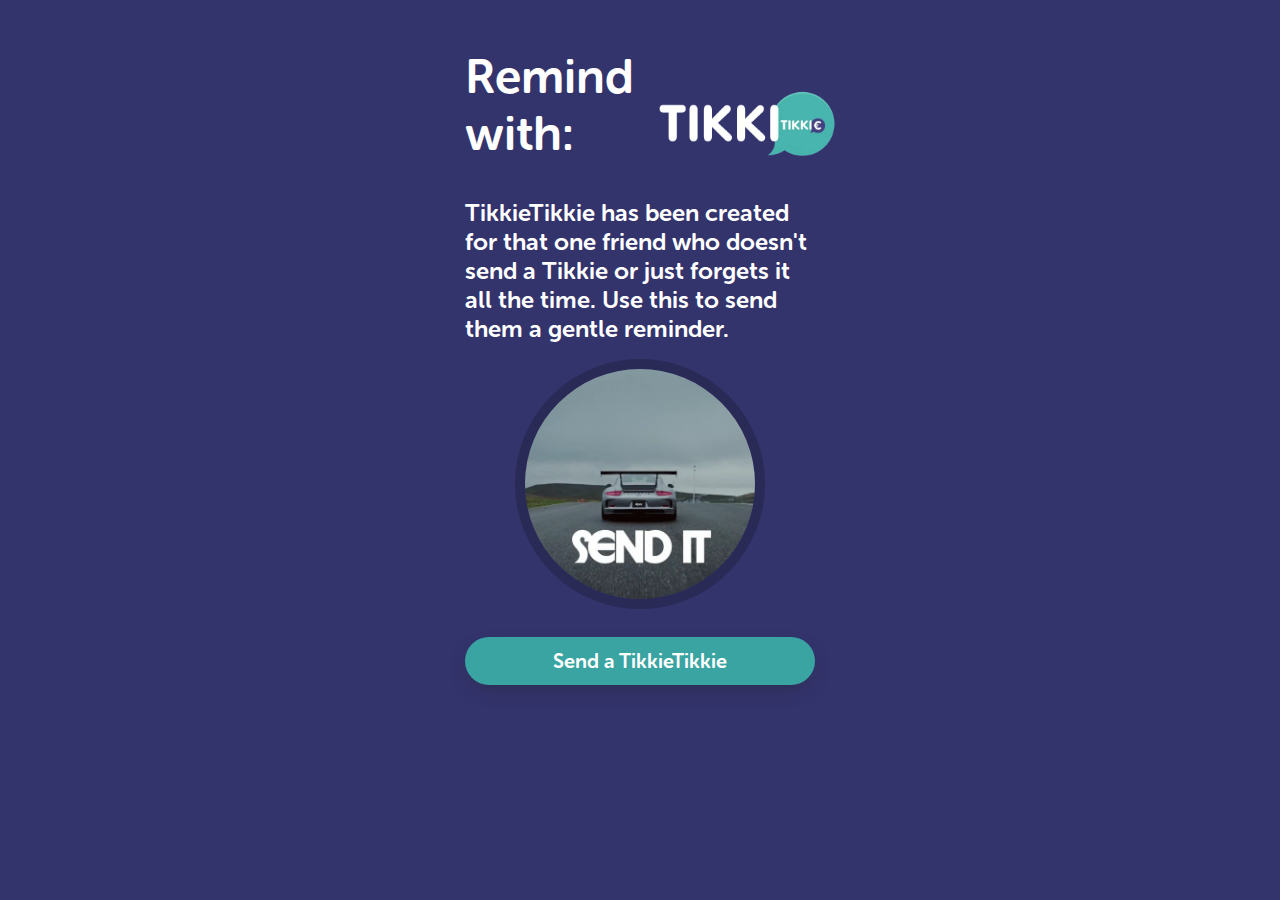
<file: index.html>
<!DOCTYPE html>
<html lang="en">

<head>
    <meta charset="UTF-8">
    <meta name="viewport" content="width=device-width, initial-scale=1.0">
    <link rel="stylesheet" href="styles/style.css">
    <link rel="stylesheet" href="styles/index.css">
    <link rel="apple-touch-icon" sizes="152x152" href="assets/favicon/apple-touch-icon.png">
    <link rel="icon" type="image/png" sizes="32x32" href="assets/favicon/favicon-32x32.png">
    <link rel="icon" type="image/png" sizes="16x16" href="assets/favicon/favicon-16x16.png">
    <link rel="manifest" href="assets/favicon/site.webmanifest">
    <link rel="mask-icon" href="assets/favicon/safari-pinned-tab.svg" color="#5bbad5">
    <link rel="shortcut icon" href="assets/favicon/favicon.ico">
    <meta name="msapplication-TileColor" content="#da532c">
    <meta name="msapplication-config" content="assets/favicon/browserconfig.xml">
    <meta name="theme-color" content="#ffffff">
    <title>TikkieTikkie</title>
</head>

<body>
    <div class="container">
        <div class="header">
            <h1>Remind with:</h1>
            <img src="assets/image/logo-tikkietikkie.png"/>
        </div>
        <div class="description">
            TikkieTikkie has been created for that one friend who doesn't send a Tikkie or just forgets it all the time. Use this to send them a gentle reminder.
        </div>
        <div class="gif-container">
            <img class="gif" src="assets/image/sendit/sendit-1.webp"/>
        </div>
        <a href="/create">
            <button>Send a TikkieTikkie</button>
        </a>
    </div>
    <script src="scripts/utils.js"></script>
    <script>
        document.querySelector("a").href = `${getBaseUrl()}/create`;

        const gifsCount = 10;
        const randomGif = Math.floor(Math.random() * gifsCount) + 1;
        document.querySelector(".gif").src = `assets/image/sendit/sendit-${randomGif}.webp`;
    </script>
</body>

</html>
</file>
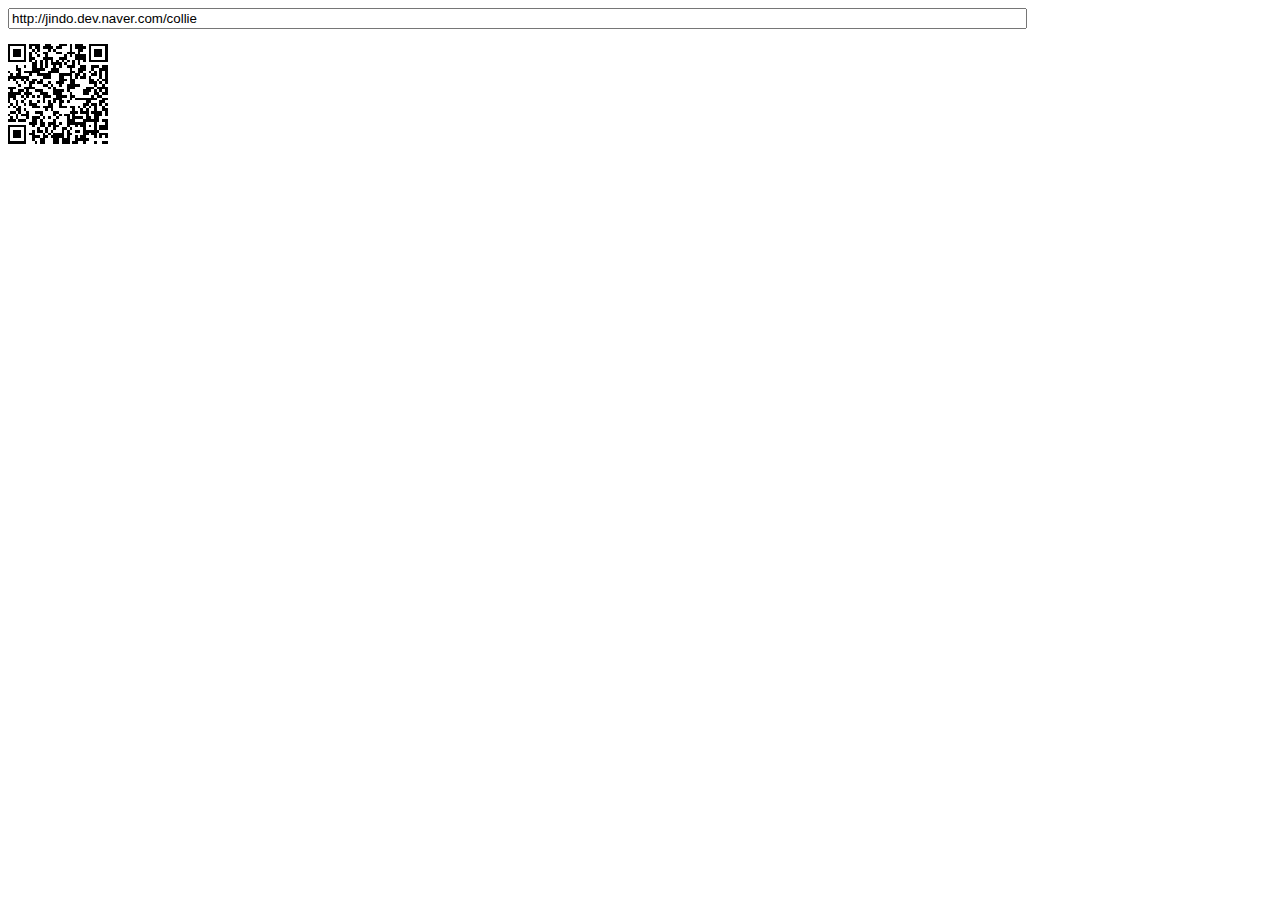
<file: scripts/libs/qrcodejs/index.html>
<!DOCTYPE html PUBLIC "-//W3C//DTD XHTML 1.0 Transitional//EN" "http://www.w3.org/TR/xhtml1/DTD/xhtml1-transitional.dtd">
<html xmlns="http://www.w3.org/1999/xhtml" xml:lang="ko" lang="ko">
<head>
<title>Cross-Browser QRCode generator for Javascript</title>
<meta http-equiv="Content-Type" content="text/html; charset=UTF-8" />
<meta name="viewport" content="width=device-width,initial-scale=1,user-scalable=no" />
<script type="text/javascript" src="jquery.min.js"></script>
<script type="text/javascript" src="qrcode.js"></script>
</head>
<body>
<input id="text" type="text" value="http://jindo.dev.naver.com/collie" style="width:80%" /><br />
<div id="qrcode" style="width:100px; height:100px; margin-top:15px;"></div>

<script type="text/javascript">
var qrcode = new QRCode(document.getElementById("qrcode"), {
	width : 100,
	height : 100
});

function makeCode () {		
	var elText = document.getElementById("text");
	
	if (!elText.value) {
		alert("Input a text");
		elText.focus();
		return;
	}
	
	qrcode.makeCode(elText.value);
}

makeCode();

$("#text").
	on("blur", function () {
		makeCode();
	}).
	on("keydown", function (e) {
		if (e.keyCode == 13) {
			makeCode();
		}
	});
</script>
</body>
</file>
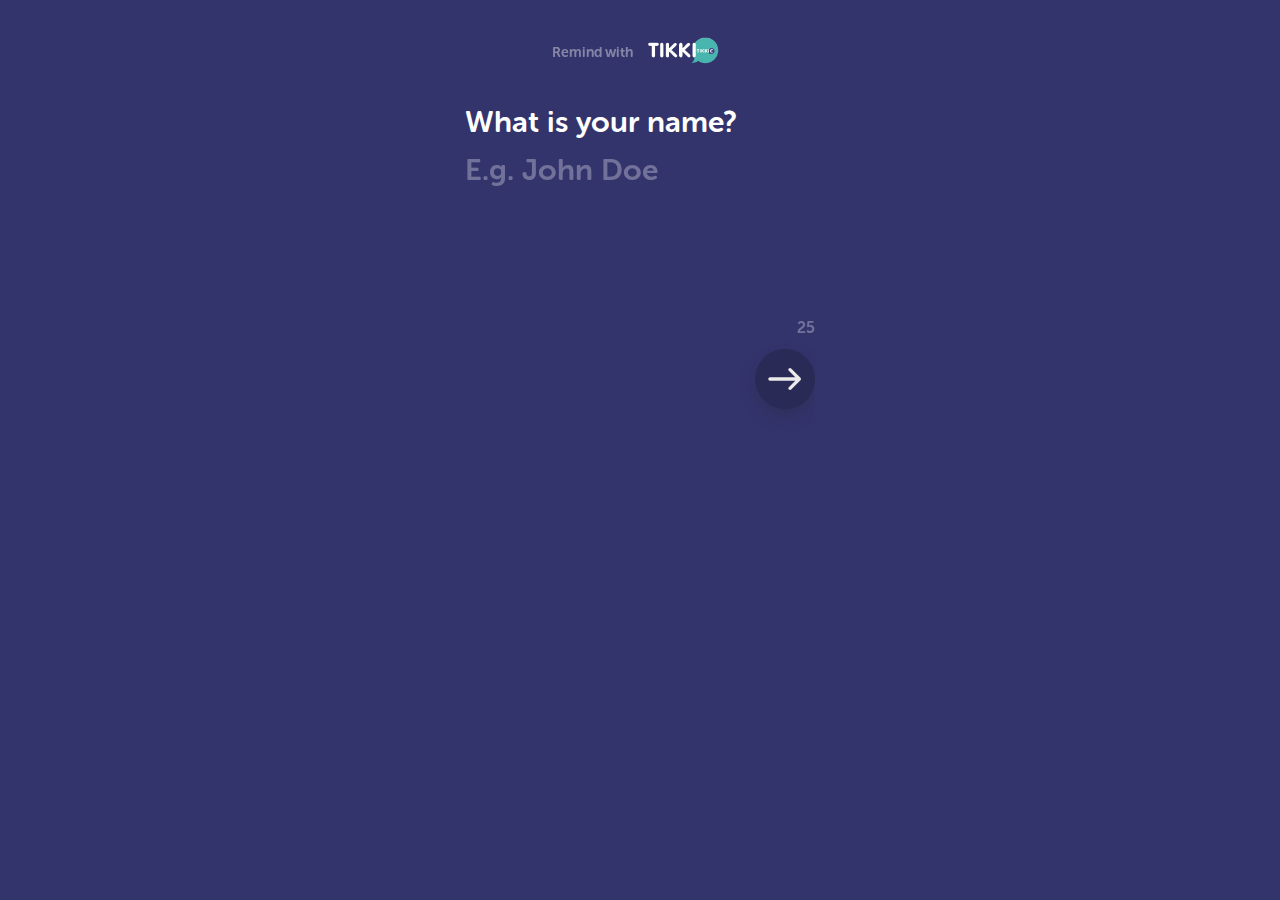
<file: create.html>
<!DOCTYPE html>
<html lang="en">

<head>
    <meta charset="UTF-8">
    <meta name="viewport" content="width=device-width, initial-scale=1.0">
    <link rel="stylesheet" href="styles/style.css">
    <link rel="stylesheet" href="styles/create.css">
    <link rel="stylesheet" href="styles/toggle.css">
    <link rel="apple-touch-icon" sizes="152x152" href="assets/favicon/apple-touch-icon.png">
    <link rel="icon" type="image/png" sizes="32x32" href="assets/favicon/favicon-32x32.png">
    <link rel="icon" type="image/png" sizes="16x16" href="assets/favicon/favicon-16x16.png">
    <link rel="manifest" href="assets/favicon/site.webmanifest">
    <link rel="mask-icon" href="assets/favicon/safari-pinned-tab.svg" color="#5bbad5">
    <link rel="shortcut icon" href="assets/favicon/favicon.ico">
    <meta name="msapplication-TileColor" content="#da532c">
    <meta name="msapplication-config" content="assets/favicon/browserconfig.xml">
    <meta name="theme-color" content="#ffffff">
    <title>TikkieTikkie create</title>
</head>

<body>
    <div class="container">
        <div class="header-logo">
            <span>Remind with</span>
            <a class="base-url"><img src="assets/image/logo-tikkietikkie.png" alt="tikkie"/></a>
        </div>
        <div class="section-container">

            <div class="section">
                <h2>What is your name?</h2>
                <div class="name-input">
                    <textarea type="text" id="name" placeholder="E.g. John Doe" maxlength="25"></textarea>
                    <p class="max">25</p>
                </div>
                <div class="action-bar">
                    <space></space>
                    <button class="next" disabled onclick="nextSection()">
                        <svg xmlns="http://www.w3.org/2000/svg" height="40px" viewBox="0 -960 960 960" width="40px" fill="#e8eaed"><path d="M727-440H120q-17 0-28.5-11.5T80-480q0-17 11.5-28.5T120-520h607L572-676q-11-11-11.5-27.5T572-732q11-11 28-11t28 11l224 224q6 6 8.5 13t2.5 15q0 8-2.5 15t-8.5 13L628-228q-11 11-27.5 11T572-228q-12-12-12-28.5t12-28.5l155-155Z"/></svg>
                    </button>
                </div>
            </div>

            <div class="section">
                <h2>What's the amount?</h2>
                <div class="amount-input">
                    <h2>€</h2>
                    <input inputmode="decimal" placeholder="0,00" id="amount">
                </div>
                <div class="action-bar">
                    <div class="custom-amount">
                        <input class="toggle" type="checkbox">
                        <p>Tikkier may choose amount</p>
                    </div>
                    <button class="next" disabled onclick="nextSection()">
                        <svg xmlns="http://www.w3.org/2000/svg" height="40px" viewBox="0 -960 960 960" width="40px" fill="#e8eaed"><path d="M727-440H120q-17 0-28.5-11.5T80-480q0-17 11.5-28.5T120-520h607L572-676q-11-11-11.5-27.5T572-732q11-11 28-11t28 11l224 224q6 6 8.5 13t2.5 15q0 8-2.5 15t-8.5 13L628-228q-11 11-27.5 11T572-228q-12-12-12-28.5t12-28.5l155-155Z"/></svg>
                    </button>
                </div>
            </div>

            <div class="section">
                <h2>What is it for?</h2>
                <div class="description-input">
                    <textarea type="text" id="description" placeholder="E.g. Dinner" maxlength="35"></textarea>
                    <p class="max">35</p>
                </div>
                <div class="action-bar">
                    <button disabled onclick="generateTikkieTikkie(TikkieTikkieType.COPY)" class="copy"><img src="assets/image/content-copy.svg"/> Copy</button>
                    <button disabled onclick="generateTikkieTikkie(TikkieTikkieType.QR)" class="qr"><image src="assets/image/qr-code.svg"/></button>
                    <button disabled onclick="generateTikkieTikkie(TikkieTikkieType.SHARE)" class="share"><image src="assets/image/ios-share.svg"/></button>
                </div>
            </div>
        </div>

        <div class="qrcode-modal">
            <div class="close">
                <space></space>
                <span onclick="hideQrModal()"><img src="assets/image/close.svg"/></span>
            </div>
            <h2>QR code for the Tikkier</h2>
            <div class="qr-container">
                <div id="qrcode"></div>
            </div>
            <p>Have the Tikkier scan this QR code. This is useful if the Tikkier isn't one of your contacts. You can also first print the QR code.</p>
            <button onclick="generateTikkieTikkie(TikkieTikkieType.SHARE)">Print or share</button>
        </div>
    </div>

    <div class="toast-container">
        <div class="toast">
            Link has been coppied!
        </div>
    </div>

    <script src="scripts/utils.js"></script>
    <script src="scripts/libs/qrcodejs/qrcode.js"></script>
    <script src="scripts/encryption.js"></script>
    <script src="scripts/data.js"></script>
    <script src="scripts/create.js"></script>
</body>

</html>
</file>
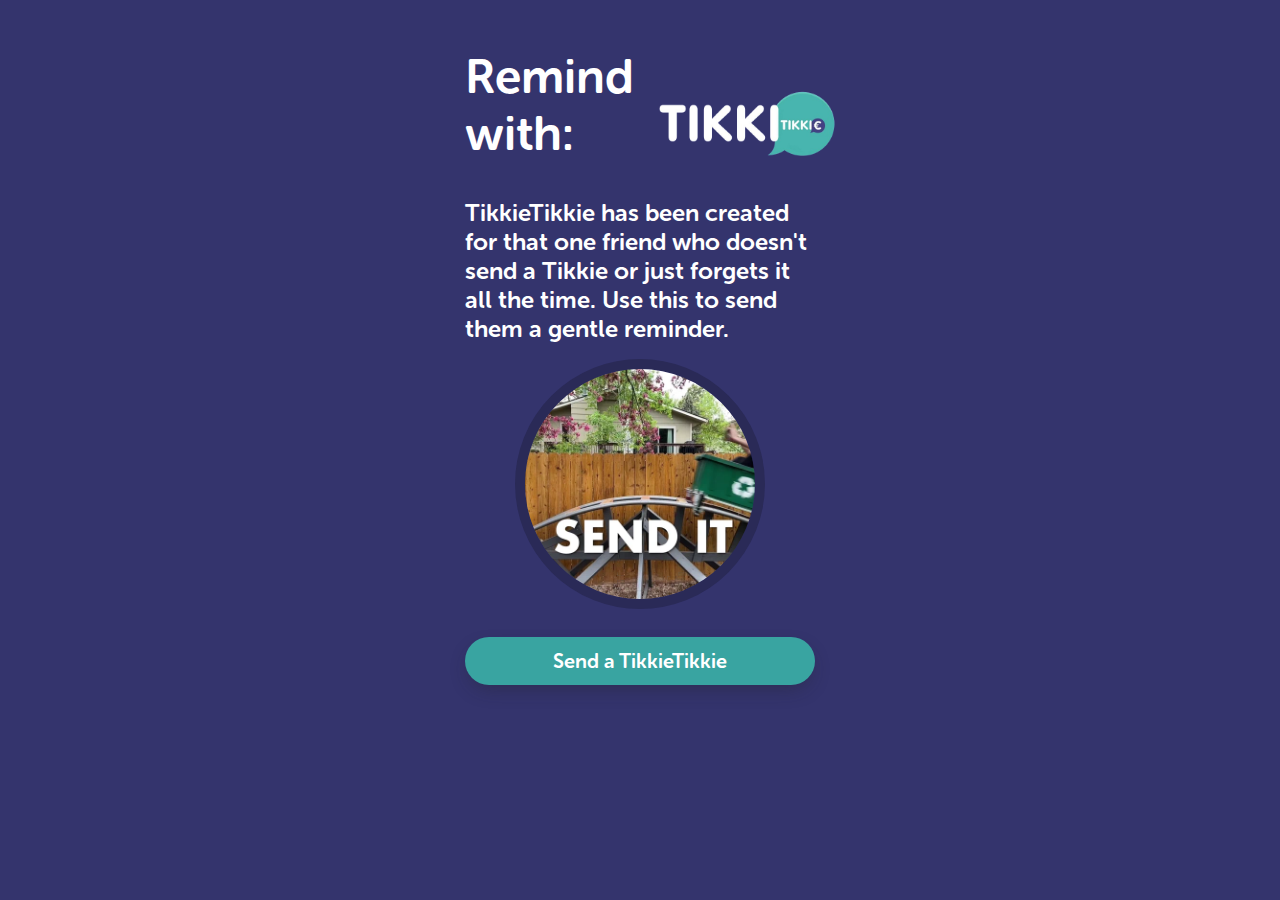
<file: pay.html>
<!DOCTYPE html>
<html lang="en">

<head>
    <meta charset="UTF-8">
    <meta name="viewport" content="width=device-width, initial-scale=1.0">
    <link rel="stylesheet" href="styles/style.css">
    <link rel="stylesheet" href="styles/pay.css">
    <link rel="apple-touch-icon" sizes="152x152" href="assets/favicon/apple-touch-icon.png">
    <link rel="icon" type="image/png" sizes="32x32" href="assets/favicon/favicon-32x32.png">
    <link rel="icon" type="image/png" sizes="16x16" href="assets/favicon/favicon-16x16.png">
    <link rel="manifest" href="assets/favicon/site.webmanifest">
    <link rel="mask-icon" href="assets/favicon/safari-pinned-tab.svg" color="#5bbad5">
    <link rel="shortcut icon" href="assets/favicon/favicon.ico">
    <meta name="msapplication-TileColor" content="#da532c">
    <meta name="msapplication-config" content="assets/favicon/browserconfig.xml">
    <meta name="theme-color" content="#ffffff">
    <title>TikkieTikkie Pay</title>
    <meta name="description" content="Just send the Tikkie">
    <meta name="og:title" content="Reminder via TikkieTikkie">
    <meta name="og:description" content="Just send the Tikkie">
    <meta name="og:image" content="assets/image/tikkietikkie.jpg">
</head>
<body>
    <div class="container">
        <div class="header-logo">
            <span>Remind with</span>
            <a class="base-url"><img src="assets/image/logo-tikkietikkie.png" alt="tikkie"/></a>
        </div>
        <div class="card">
            <div class="card-top">
                <h2 class="title" id="description"></h2>
                <h3 class="name">
                    <span>To</span>
                    <span id="name"></span>
                </h3>
                <div>
                    <div class="currency-input">
                        <span>€</span>
                        <input inputmode="decimal" placeholder="0,00" id="amount">
                    </div>
                    <div class="custom-amount">
                        <p>
                            <span role="img" aria-label="Point up">👇</span>
                            <span>Enter the amount yourself</span>
                        </p>
                    </div>
                </div>
                <a href="tikkie://open">
                    <button>
                        <div>
                            <img src="assets/image/tikkie-circle.png" alt="tikkie logo"/>
                            <span>Open Tikkie</span>
                        </div>
                    </button>
                </a>
            </div>
            <div class="card-bottom">
                <div class="container">
                    <span>By using Tikkie, you accept the</span>
                    <br>
                    <a href="https://www.tikkie.me/gebruiksvoorwaarden">Terms of use</a>
                </div>
            </div>
        </div>

        <div class="faq">
            <h2>Any questions?</h2>

            <div class="item">
                <h3>How does it work?</h3>
                <div class="content">
                    <p>You can quickly create a tikkie in a few steps:</p>
                    <ol>
                        <li>Press the 'Open Tikkie' button</li>
                        <li>Done! Piece of cake, right?</li>
                    </ol>
                </div>
            </div>
            <div class="item">
                <h3>Is TikkieTikkie available to everyone?</h3>
                <div class="content">
                    <p>Yes, any user can use TikkieTikkie to remind someone to send a tikkie</p>
                </div>
            </div>
            <div class="item">
                <h3>Is TikkieTikkie secure?</h3>
                <div class="content">
                    <p>TikkieTikkie is powered by coffee and uses encryption to secure your information. The link starts with https. This means that your data are encrypted. Please <a href="https://buymeacoffee.com/woutervdvelde
                        ">support coffee</a>.</p>
                </div>
            </div>

            <div class="item">
                <h3>Is it free?</h3>
                <div class="content">
                    <p>We do not charge fees for tikkies created through TikkieTikkie</p>
                </div>
            </div>

            <div class="item">
                <h3>Support coffee</h3>
                <div class="content">
                    <p>Like using TikkieTikkie? Consider <a href="https://buymeacoffee.com/woutervdvelde">supporting with coffee</a>.</p>
                </div>
            </div>
        </div>
    </div>

    <script src="scripts/utils.js"></script>
    <script src="scripts/data.js"></script>
    <script src="scripts/encryption.js"></script>
    <script src="scripts/pay.js"></script>
</body>

</html>
</file>
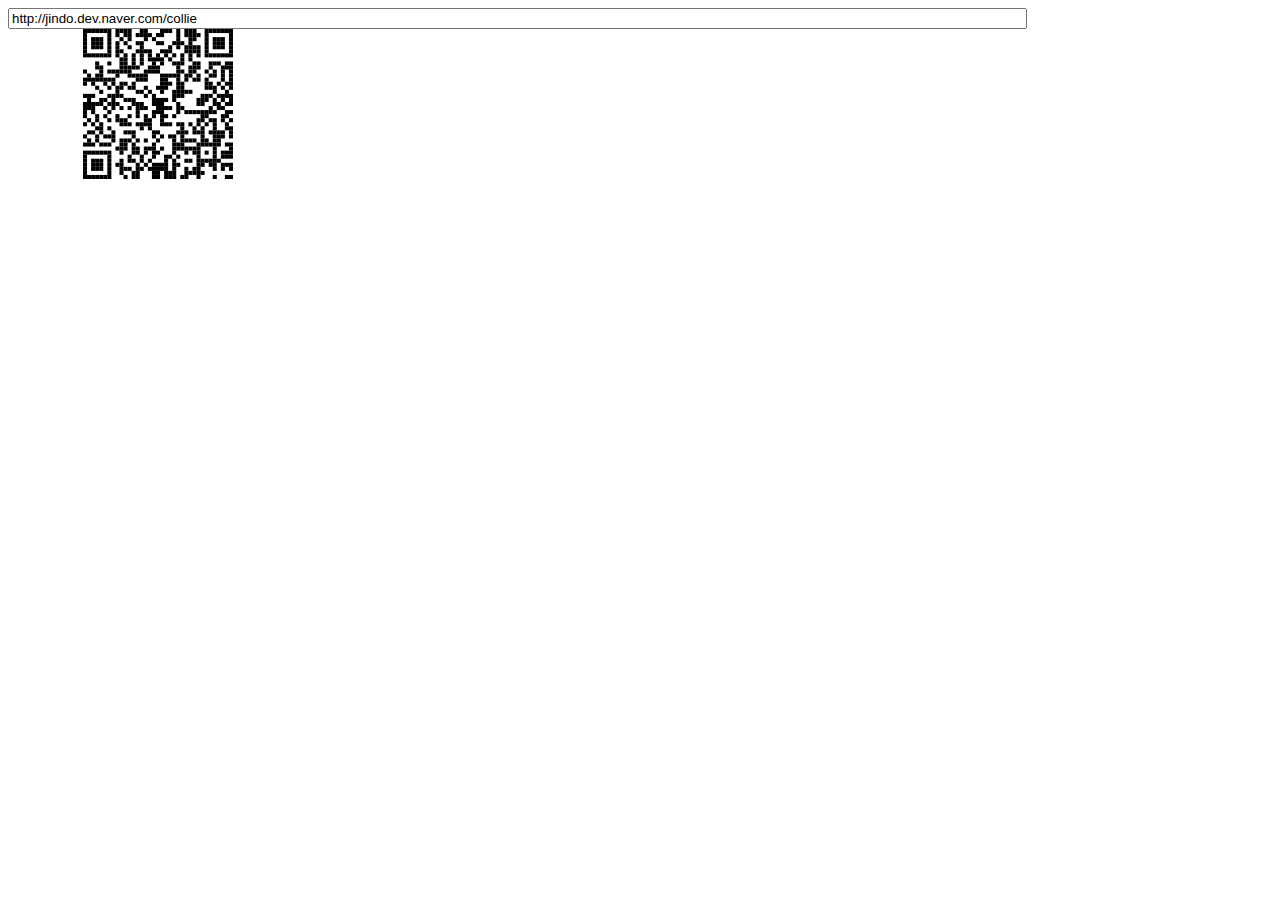
<file: scripts/libs/qrcodejs/index-svg.html>
<!DOCTYPE html PUBLIC "-//W3C//DTD XHTML 1.0 Transitional//EN" "http://www.w3.org/TR/xhtml1/DTD/xhtml1-transitional.dtd">
<html xmlns="http://www.w3.org/1999/xhtml" xml:lang="ko" lang="ko">
  <head>
    <title>Cross-Browser QRCode generator for Javascript</title>
    <meta http-equiv="Content-Type" content="text/html; charset=UTF-8" />
    <meta name="viewport" content="width=device-width,initial-scale=1,user-scalable=no" />
    <script type="text/javascript" src="jquery.min.js"></script>
    <script type="text/javascript" src="qrcode.js"></script>
  </head>
  <body>
  <input id="text" type="text" value="http://jindo.dev.naver.com/collie" style="width:80%" />
  <svg xmlns="http://www.w3.org/2000/svg" xmlns:xlink="http://www.w3.org/1999/xlink">
    <g id="qrcode"/>
  </svg>
  <script type="text/javascript">
  var qrcode = new QRCode(document.getElementById("qrcode"), {
      width : 100,
      height : 100,
      useSVG: true
  });

  function makeCode () {		
      var elText = document.getElementById("text");

      if (!elText.value) {
          alert("Input a text");
          elText.focus();
          return;
      }

      qrcode.makeCode(elText.value);
  }

  makeCode();

  $("#text").
      on("blur", function () {
          makeCode();
      }).
      on("keydown", function (e) {
          if (e.keyCode == 13) {
              makeCode();
          }
      });
    </script>
  </body>
</html>
</file>
<file: styles/style.css>
@font-face {
    font-family: "MuseoSansRounded";
    src: url("../assets/font/MuseoSansRounded700.otf");
    font-weight: 700;
}

@font-face {
    font-family: "MuseoSansRounded";
    src: url("../assets/font/MuseoSansRounded500.otf");
    font-weight: 500;
}

@font-face {
    font-family: "MuseoSansRounded";
    src: url("../assets/font/MuseoSansRounded300.otf");
    font-weight: 300;
}

:root {
    --background: #34346d;
    --on-background: #6a6bd4;
    --on-background-light: #797ad8;
    --on-background-dark: #2a2a57;
    --text: #ffffff;
    --text-light: #9a9ab6;
    --accent: #39a4a1;
    --accent-light: #5ec2b9;

    --main-width: 350px;
}

* {
    margin: 0;
    padding: 0;
    box-sizing: border-box;
}

body {
    min-width: 100vw;
    min-height: 100vh;
    font-family: 'MuseoSansRounded';
    font-weight: 700;
    -webkit-font-smoothing: antialiased;
    background-color: var(--background);
    color: var(--text);
    overflow-x: hidden;
}

body > .container {
    margin: 0 auto;
    width: 350px;
    min-height: 100vh;
    position: relative;
}

h2 {
    font-size: 30px;
}

h3 {
    font-size: 18px;
    font-weight: 500;
}

span {
    font-weight: 700;
}

a {
    text-decoration: none;
    color: var(--text);
}

ol {
    list-style-type: decimal;
}

button {
    width: 100%;
    margin: 12px 0px;
    background-color: var(--accent);
    color: var(--text);
    border: 0px;
    height: 48px;
    border-radius: 45px;
    box-shadow: rgba(34, 35, 40, 0.44) 0px 8px 20px -6px;
    cursor: pointer;
    font-family: 'MuseoSansRounded';
    font-size: 20px;
    font-weight: 700;
}
</file>
<file: styles/index.css>
.header {
    padding-top: 2em;
    display: flex;
    justify-content: space-between;
    font-size: 1.5em;
}

.header img {
    height: 150px;
}

.description {
    font-size: 24px;
}

.gif-container {
    display: flex;
    justify-content: center;
}

.gif-container .gif {
    width: calc(var(--main-width) - 100px);
    height: calc(var(--main-width) - 100px);
    border-radius: 500px;
    object-fit: cover;
    border: 10px solid var(--on-background-dark);
    margin: 1em 0;
}
</file>
<file: styles/create.css>
.container {
    overflow-x: hidden;
    width: var(--main-width);
}

.header-logo {
    display: flex;
    align-items: center;
    justify-content: center;
    padding: 20px 0px;
}

.header-logo span {
    opacity: .4;
    margin-right: 5px;
    font-size: 14px;
}

.header-logo img {
    height: 60px;
}

textarea, input {
    width: 100%;
    margin: 12px 0px;
    background: none;
    color: var(--accent);
    border: none;
    outline: none;
    font-family: 'MuseoSansRounded';
    font-size: 30px;
    font-weight: 700;
    resize: none;
}

textarea {
    height: 150px;
}

textarea::placeholder, input::placeholder {
    color: var(--text);
    opacity: .3;
}

.description-input p, .name-input p {
    text-align: right;
    opacity: .3;
}

.section-container {
    position: relative;
    width: var(--main-width);
    height: 500px;
}

.section {
    position: absolute;
    top: 0;
    left: 0;
    width: var(--main-width);
    transform: translateX(120%);
    transition: all .3s ease 0s;
}

.section.active {
    transform: translateX(0);
}

.section .amount-input {
    display: flex;
    align-items: center;
    gap: .5em;
    color: var(--accent);
}

.section .action-bar {
    display: flex;
    flex-direction: row;
    justify-content: space-between;
    gap: .5em;
}

.section .action-bar button {
    transition: background-color .3s ease 0s;
}

.section .action-bar button:disabled {
    background-color: var(--on-background-dark);
}

.section .action-bar button:disabled > * {
    -webkit-filter: grayscale(100%);
    filter: grayscale(100%);
}

.section .action-bar .next {
    width: fit-content;
    height: fit-content;
    padding: .5em;
    display: flex;
    justify-content: center;
    align-items: center;
}

.section .action-bar .custom-amount {
    display: flex;
    align-items: center;
    gap: .5em;
    font-size: 14px;
    font-weight: 500;
}

.section .action-bar .copy,
.section .action-bar .qr,
.section .action-bar .share {
    flex: 1;
    display: flex;
    justify-content: center;
    align-items: center;
}

.section .action-bar .copy {
    flex: 2 !important;
    gap: .5em;
}

.qrcode-modal {
    position: absolute;
    left: 0;
    top: 0;
    width: var(--main-width);
    height: 100%;
    background-color: var(--background);
    display: flex;
    flex-direction: column;
    align-items: center;
    justify-content: center;
    gap: 1em;
    opacity: 0;
    transition: all .3s ease 0s;
    pointer-events: none;
}

.qrcode-modal.active {
    opacity: 1;
    pointer-events: all;
}

.qrcode-modal .close {
    width: 100%;
    display: flex;
    justify-content: space-between;
}

.qrcode-modal .close span {
    background-color: var(--on-background-dark);
    border-radius: 50px;
    padding: .25em;
    display: flex;
    justify-content: center;
    align-items: center;
    cursor: pointer;
}

.qr-container,
.qrcode-modal #qrcode,
.qrcode-modal #qrcode > * {
    width: 100%;
}

.qr-container {
    border-radius: 20px;
    border: 10px solid var(--on-background);
}

.qrcode-modal #qrcode img {
    image-rendering: pixelated;
    border-radius: 10px;
}

.qrcode-modal p {
    font-size: 14px;
    font-weight: 500;
    text-align: center;
    letter-spacing: .3px;
}

.toast-container {
    position: absolute;
    bottom: 0;
    left: 0;
    width: 100%;
    height: 100px;
    pointer-events: none;
    overflow: hidden;
}

.toast {
    background-color: var(--accent);
    width: var(--main-width);
    text-align: center;
    padding: 1em;
    border-radius: 50px;
    position: absolute;
    bottom: -100%;
    left: calc(100vw / 2 - var(--main-width) / 2);
    transition: all .3s ease 0s;
    opacity: 0;
}

.toast.active {
    bottom: 2em;
    opacity: 1;
}
</file>
<file: styles/toggle.css>
.toggle {
    -webkit-appearance: none;
    -moz-appearance: none;
    appearance: none;
    width: 42px;
    height: 21px;
    display: inline-block;
    position: relative;
    border-radius: 50px;
    overflow: hidden;
    outline: none;
    border: none;
    cursor: pointer;
    background-color: var(--on-background-dark);
    transition: background-color ease 0.3s;
  }
  
  .toggle:before {
    content: "";
    display: block;
    position: absolute;
    z-index: 2;
    width: 17px;
    height: 17px;
    background: #fff;
    left: 4px;
    top: 2px;
    border-radius: 50%;
    font: 10px/28px Helvetica;
    text-transform: uppercase;
    font-weight: bold;
    text-indent: -22px;
    word-spacing: 37px;
    color: #fff;
    text-shadow: -1px -1px rgba(0,0,0,0.15);
    white-space: nowrap;
    box-shadow: 0 1px 2px rgba(0,0,0,0.2);
    transition: all cubic-bezier(0.3, 1.5, 0.7, 1) 0.3s;
  }
  
  .toggle:checked {
    background-color: var(--accent);
  }
  
  .toggle:checked:before {
    left: 20px;
  }
</file>
<file: styles/pay.css>
.header-logo {
    display: flex;
    align-items: center;
    justify-content: center;
    padding: 20px 0px;
}

.header-logo span {
    opacity: .4;
    margin-right: 5px;
    font-size: 14px;
}

.header-logo img {
    height: 60px;
}

.card {
    width: 100%;
    background-color: var(--on-background);
    border-radius: 10px;
    box-shadow: rgba(0, 0, 0, 0.5) 0 5px 38px -5px;
}

.card-top{
    padding: 0px 24px;
}

.card-top .title {
    padding-top: 24px;
}

.card-top .name {
    margin: 4px 0;
}

.card-top .currency-input {
    padding: 8px 0px 12px;
}

.card-top .currency-input span {
    font-size: 48px;
}

.card-top .currency-input input {
    flex-grow: 1;
    margin-left: 10px;
    padding: 2px;
    width: 250px;
    line-height: 1.26;
    font-size: 48px;
    border: none;
    background: none;
    color: rgb(255, 255, 255);
    font-family: MuseoSansRounded, "Helvetica Neue", Helvetica, Arial, sans-serif;
    font-weight: 700;
    caret-color: var(--accent);
    user-select: none;
    pointer-events: none;
}

.card-top .currency-input input::placeholder {
    color: var(--text);
    opacity: .2;
}

.card-top .currency-input input:focus {
    outline: var(--text) solid 1px;
}

.card-top .custom-amount {
    box-shadow: rgba(0, 0, 0, 0.3) 0 4px 20px 0;
    border-radius: 25px;
    padding: 0px 16px;
    background-color: var(--text);
    color: var(--text-light);
    width: fit-content;
}

.card-top .custom-amount p {
    padding: 10px 0;
    font-size: 14px;
    line-height: 1.5rem;
    position: relative;
}

.card-top .custom-amount p::after {
    position: absolute;
    bottom: -4px;
    top: auto;
    border: white 5px solid;
    transform: rotate(45deg);
    left: 42px;
    content: "";
}

.card-top button div {
    display: flex;
    justify-content: center;
    align-items: center;
}

.card-top button div img {
    width: 25px;
    margin-right: 10px;
}

.card-top button div span {
    font-family: MuseoSansRounded, "Helvetica Neue", Helvetica, Arial, sans-serif;
    font-size: 20px;
    color: var(--text);
}

.card-bottom {
    background-color: rgba(255, 255, 255, 0.1);
    border-radius: 0 0 10px 10px;
    margin-top: 24px;
}

.card-bottom > .container {
    text-align: center;
    font-size: 12px;
    font-weight: 500;
    padding: 24px 16px;
}

.card-bottom > .container span {
    opacity: .6;
}

.faq {
    margin-top: 36px;
}

.faq h2 {
    font-size: 20px;
    text-align: center;
    margin: 3em 0 1em 0;
}

.faq .item {
    background-color: rgba(255, 255, 255, .05);
    border: rgba(255, 255, 255, .1) 2px solid;
    border-radius: 8px;
    padding: 1% 5%;
    margin-bottom: 11px;
    width: 100%;
}

.faq .item h3 {
    padding: 10px 25px 10px 0px;
    font-size: 1em;
    position: relative;
}

.faq .item h3:hover {
    cursor: pointer;
}

.faq .item h3::after {
    content: "";
    background-image: url("../assets/image/arrow-down-white.svg");
    background-size: 13px;
    background-repeat: no-repeat;
    background-position: 100% 16px;
    position: absolute;
    width: 15px;
    height: 35px;
    right: 0px;
    top: 0px;
    transition: all .3s ease 0s;
    transform: rotate(0deg);
}

.faq .item.active h3::after {
    transform: rotate(180deg);
}

.faq .item .content {
    overflow: hidden;
    visibility: hidden;
    max-height: 0px;
    transition: all .4s ease 0s;
    color: var(--text-light);
}

.faq .item.active .content {
    visibility: visible;
    max-height: 200px;
}

.faq .item.active .content a {
    color: var(--accent-light);
}

.faq .item .content ol {
    margin-top: 20px;
}

.faq .item .content ol li {
    list-style-position: inside;
}
</file>
